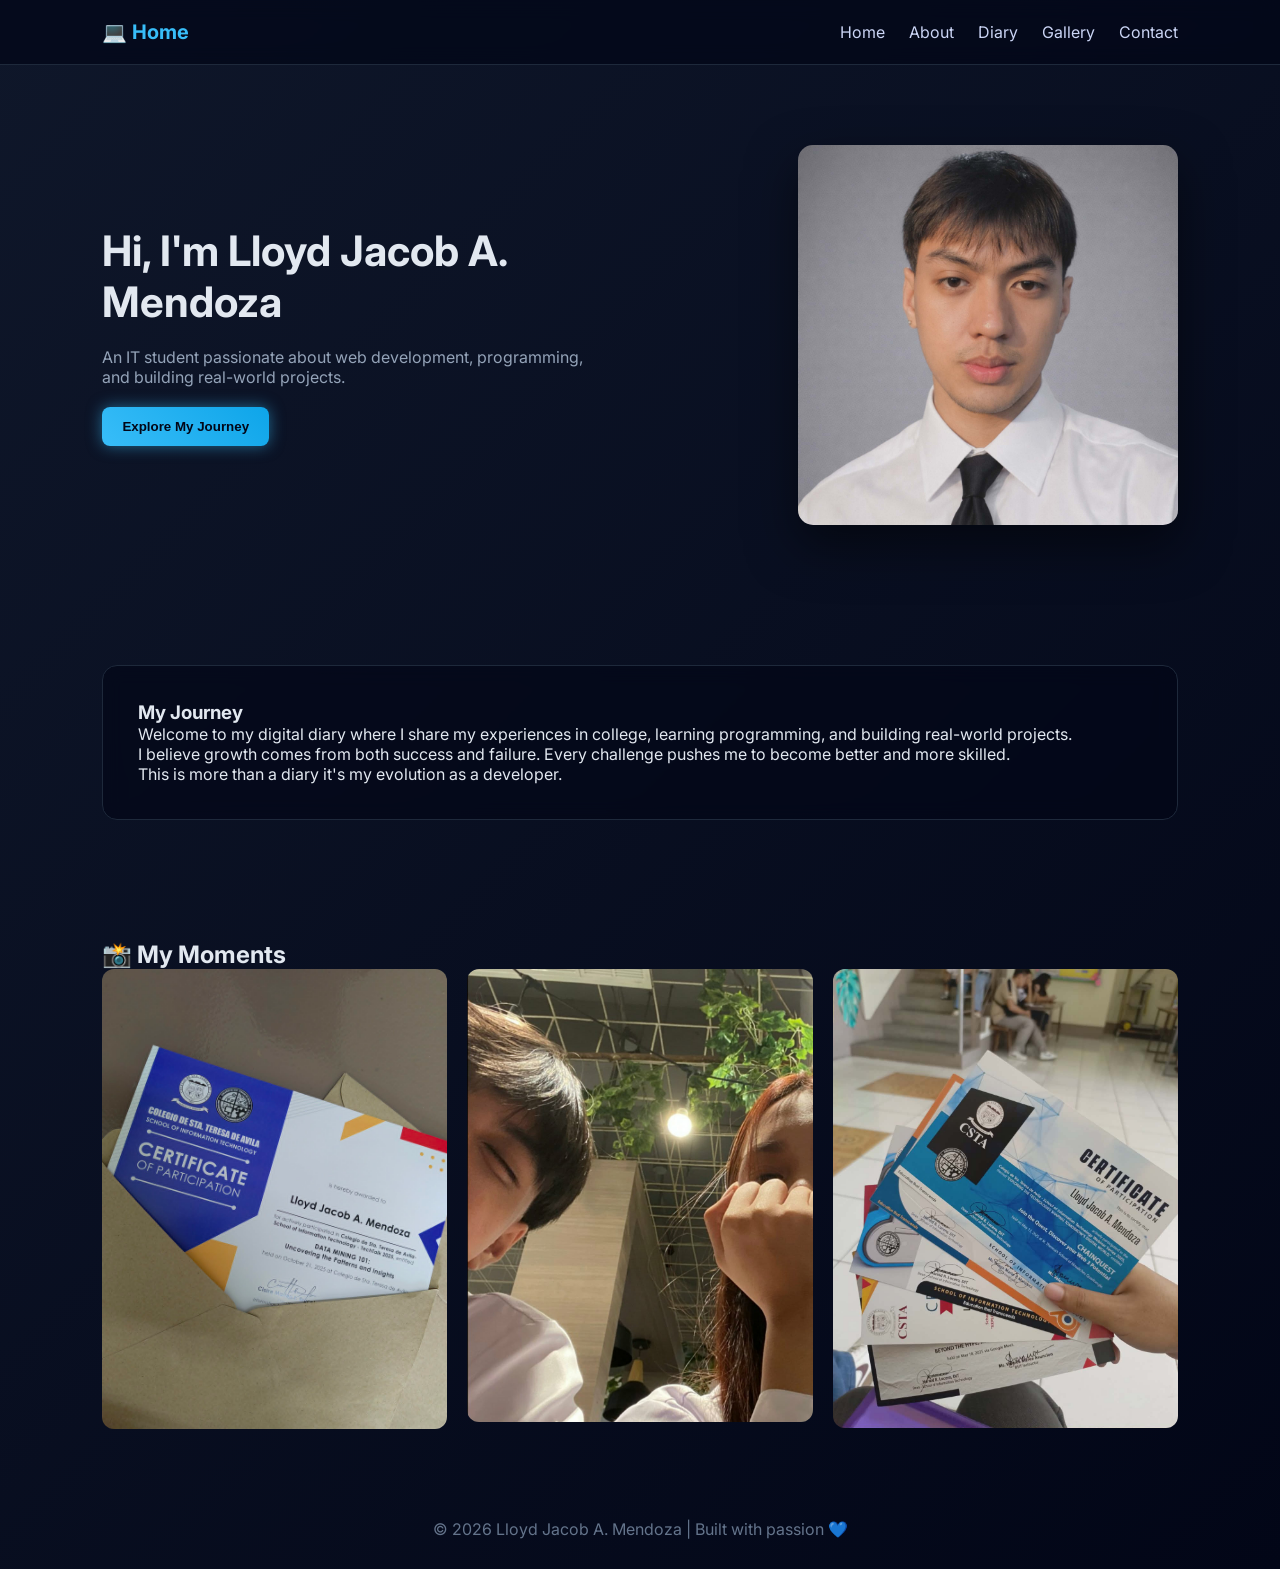
<file: index.html>
<!DOCTYPE html>
<html lang="en">
<head>
<meta charset="UTF-8">
<title>Lloyd Jacob A. Mendoza | Portfolio</title>

<link href="https://fonts.googleapis.com/css2?family=Inter:wght@300;400;600;700&display=swap" rel="stylesheet">

<style>
* {
    margin: 0;
    padding: 0;
    box-sizing: border-box;
}

body {
    font-family: 'Inter', sans-serif;
    background: linear-gradient(135deg, #0f172a, #020617);
    color: #e2e8f0;

    opacity: 0;
    transition: opacity 0.6s ease;
}

body.show {
    opacity: 1;
}

/* HEADER */
header {
    display: flex;
    justify-content: space-between;
    align-items: center;
    padding: 20px 8%;
    backdrop-filter: blur(10px);
    background: rgba(2,6,23,0.7);
    border-bottom: 1px solid #1e293b;
    position: sticky;
    top: 0;
    z-index: 100;
}

header h1 {
    font-size: 20px;
    color: #38bdf8;
}

/* NAV */
nav a {
    color: #cbd5f5;
    margin-left: 20px;
    text-decoration: none;
    position: relative;
}

nav a::after {
    content: "";
    position: absolute;
    width: 0%;
    height: 2px;
    background: #38bdf8;
    left: 0;
    bottom: -5px;
    transition: 0.3s;
}

nav a:hover::after {
    width: 100%;
}

/* HERO */
.hero {
    display: flex;
    align-items: center;
    justify-content: space-between;
    padding: 80px 8%;
    gap: 40px;
}

.hero-text {
    max-width: 500px;
}

.hero h2 {
    font-size: 42px;
}

.hero p {
    margin: 20px 0;
    color: #94a3b8;
}

/* BUTTON */
.hero button {
    padding: 12px 20px;
    border: none;
    background: linear-gradient(45deg, #38bdf8, #0ea5e9);
    color: #020617;
    border-radius: 8px;
    cursor: pointer;
    font-weight: 600;
    transition: 0.3s;
    box-shadow: 0 0 15px rgba(56,189,248,0.5);
}

.hero button:hover {
    transform: translateY(-3px) scale(1.05);
}

/* IMAGE */
.hero img {
    width: 380px;
    border-radius: 15px;
    box-shadow: 0 20px 50px rgba(0,0,0,0.5);
}

/* SECTION */
.section {
    padding: 60px 8%;
}

/* CARD */
.card {
    background: rgba(2,6,23,0.6);
    border: 1px solid #1e293b;
    border-radius: 15px;
    padding: 35px;
    backdrop-filter: blur(10px);

    opacity: 0;
    transform: translateY(60px);
    transition: 0.8s ease;
}

.card.active {
    opacity: 1;
    transform: translateY(0);
}

/* GALLERY */
.gallery {
    display: grid;
    grid-template-columns: repeat(auto-fit, minmax(250px, 1fr));
    gap: 20px;
}

.gallery img {
    width: 100%;
    border-radius: 12px;
    opacity: 0;
    transform: scale(0.8);
    transition: 0.6s;
}

.gallery img.active {
    opacity: 1;
    transform: scale(1);
}

.gallery img:hover {
    transform: scale(1.08);
}

/* TITLE */
.section h2 {
    opacity: 0;
    transform: translateY(30px);
    transition: 0.6s;
}

.section h2.active {
    opacity: 1;
    transform: translateY(0);
}

/* PARALLAX */
.parallax {
    transition: transform 0.2s linear;
}

/* FOOTER */
footer {
    text-align: center;
    padding: 30px;
    color: #64748b;
}

/* RESPONSIVE */
@media (max-width: 900px) {
    .hero {
        flex-direction: column;
        text-align: center;
    }

    .hero img {
        width: 100%;
        max-width: 300px;
    }
}
</style>
</head>

<body>

<header>
    <h1>💻 Home</h1>
    <nav>
        <a href="index.html">Home</a>
        <a href="about.html">About</a>
        <a href="diary.html">Diary</a>
        <a href="gallery.html">Gallery</a>
        <a href="contact.html">Contact</a>
    </nav>
</header>

<!-- HERO -->
<section class="hero">
    <div class="hero-text">
        <h2>Hi, I'm Lloyd Jacob A. Mendoza </h2>
        <p>
            An IT student passionate about web development, programming, and building real-world projects.
        </p>

        <a href="diary.html">
            <button>Explore My Journey</button>
        </a>
    </div>

    <img src="me1x1.jpg" class="parallax">
</section>

<!-- JOURNEY -->
<section class="section">
    <div class="card">
        <h3> My Journey</h3>
        <p>
            Welcome to my digital diary where I share my experiences in college,
            learning programming, and building real-world projects.
        </p>
        <p>
            I believe growth comes from both success and failure. Every challenge
            pushes me to become better and more skilled.
        </p>
        <p>
            This is more than a diary it's my evolution as a developer.
        </p>
    </div>
</section>

<!-- GALLERY -->
<section class="section">
    <h2>📸 My Moments</h2>

    <div class="gallery">
        <img src="datamining.jpg">
        <img src="gf2.jpg">
        <img src="5cert.jpg">
    </div>
</section>

<footer>
    © 2026 Lloyd Jacob A. Mendoza | Built with passion 💙
</footer>

<script>
// PAGE LOAD
window.addEventListener("load", () => {
    document.body.classList.add("show");
});

// SCROLL REVEAL
const elements = document.querySelectorAll(".card, .gallery img, .section h2");

const observer = new IntersectionObserver((entries) => {
    entries.forEach((entry, index) => {
        if (entry.isIntersecting) {
            setTimeout(() => {
                entry.target.classList.add("active");
            }, index * 150);
        }
    });
}, { threshold: 0.2 });

elements.forEach(el => observer.observe(el));

// PARALLAX
window.addEventListener("scroll", () => {
    let scrolled = window.scrollY;

    document.querySelectorAll(".parallax").forEach(el => {
        el.style.transform = `translateY(${scrolled * 0.2}px)`;
    });
});
</script>

</body>
</html>
</file>
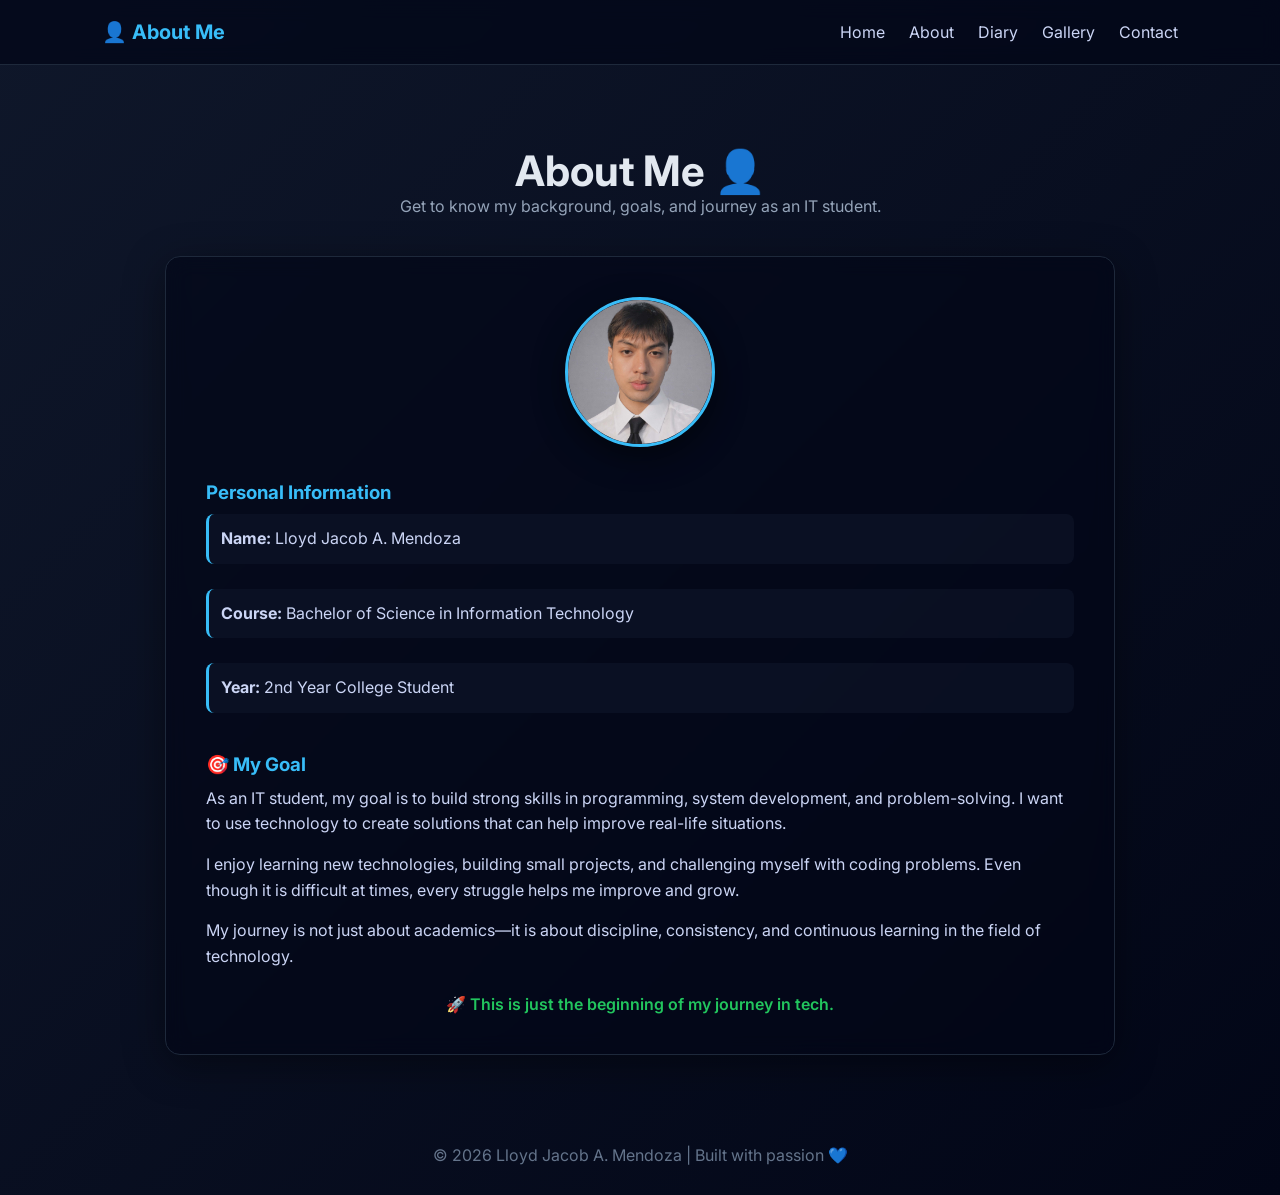
<file: about.html>
<!DOCTYPE html>
<html lang="en">
<head>
<meta charset="UTF-8">
<title>About | Lloyd Jacob A. Mendoza</title>

<link href="https://fonts.googleapis.com/css2?family=Inter:wght@300;400;600;700&display=swap" rel="stylesheet">

<style>
* {
    margin: 0;
    padding: 0;
    box-sizing: border-box;
}

body {
    font-family: 'Inter', sans-serif;
    background: linear-gradient(135deg, #0f172a, #020617);
    color: #e2e8f0;

    opacity: 0;
    transition: opacity 0.6s ease;
}

body.show {
    opacity: 1;
}

/* HEADER */
header {
    display: flex;
    justify-content: space-between;
    align-items: center;
    padding: 20px 8%;
    backdrop-filter: blur(10px);
    background: rgba(2,6,23,0.7);
    border-bottom: 1px solid #1e293b;
    position: sticky;
    top: 0;
    z-index: 10;
}

header h1 {
    font-size: 20px;
    color: #38bdf8;
}

/* NAV ANIMATION */
nav a {
    color: #cbd5f5;
    margin-left: 20px;
    text-decoration: none;
    position: relative;
}

nav a::after {
    content: "";
    position: absolute;
    width: 0%;
    height: 2px;
    background: #38bdf8;
    left: 0;
    bottom: -5px;
    transition: 0.3s;
}

nav a:hover::after {
    width: 100%;
}

/* HERO */
.hero {
    text-align: center;
    padding: 80px 20px 40px;

    opacity: 0;
    transform: translateY(40px);
    transition: 0.8s;
}

.hero.active {
    opacity: 1;
    transform: translateY(0);
}

.hero h2 {
    font-size: 42px;
}

.hero p {
    color: #94a3b8;
}

/* CONTAINER */
.container {
    width: 90%;
    max-width: 950px;
    margin: auto;
    padding-bottom: 60px;
}

/* CARD */
.card {
    background: rgba(2,6,23,0.6);
    border: 1px solid #1e293b;
    border-radius: 15px;
    padding: 40px;
    box-shadow: 0 10px 40px rgba(0,0,0,0.4);
    backdrop-filter: blur(10px);

    opacity: 0;
    transform: translateY(60px);
    transition: 0.8s ease;
}

.card.active {
    opacity: 1;
    transform: translateY(0);
}

.card:hover {
    transform: translateY(-5px) scale(1.01);
    border-color: #38bdf8;
}

/* PROFILE */
.profile {
    text-align: center;
    margin-bottom: 30px;
}

.profile img {
    width: 150px;
    height: 150px;
    object-fit: cover;
    border-radius: 50%;
    border: 3px solid #38bdf8;
    box-shadow: 0 10px 30px rgba(0,0,0,0.5);

    transition: transform 0.3s;
}

/* PARALLAX */
.parallax {
    transition: transform 0.2s linear;
}

.profile img:hover {
    transform: scale(1.1);
}

/* SECTIONS */
.card h3 {
    margin-top: 25px;
    margin-bottom: 10px;
    color: #38bdf8;
}

.card p {
    margin-bottom: 15px;
    color: #cbd5f5;
    line-height: 1.6;
}

/* INFO BOX */
.info {
    display: grid;
    gap: 10px;
}

.info p {
    background: rgba(15,23,42,0.6);
    padding: 12px;
    border-radius: 8px;
    border-left: 3px solid #38bdf8;

    opacity: 0;
    transform: translateX(-40px);
    transition: 0.6s;
}

.info p.active {
    opacity: 1;
    transform: translateX(0);
}

/* HIGHLIGHT */
.highlight {
    text-align: center;
    margin-top: 25px;
    color: #22c55e;
    font-weight: 600;

    opacity: 0;
    transform: scale(0.9);
    transition: 0.6s;
}

.highlight.active {
    opacity: 1;
    transform: scale(1);
}

/* FOOTER */
footer {
    text-align: center;
    padding: 30px;
    color: #64748b;
}

/* RESPONSIVE */
@media (max-width: 768px) {
    header {
        flex-direction: column;
    }

    .hero h2 {
        font-size: 30px;
    }

    .card {
        padding: 25px;
    }
}
</style>
</head>

<body>

<header>
    <h1>👤 About Me</h1>
    <nav>
        <a href="index.html">Home</a>
        <a href="about.html">About</a>
        <a href="diary.html">Diary</a>
        <a href="gallery.html">Gallery</a>
        <a href="contact.html">Contact</a>
    </nav>
</header>

<section class="hero">
    <h2>About Me 👤</h2>
    <p>Get to know my background, goals, and journey as an IT student.</p>
</section>

<div class="container">

    <div class="card">

        <div class="profile">
            <img src="me1x1.jpg" class="parallax">
        </div>

        <h3> Personal Information</h3>

        <div class="info">
            <p><strong>Name:</strong> Lloyd Jacob A. Mendoza</p>
            <p><strong>Course:</strong> Bachelor of Science in Information Technology</p>
            <p><strong>Year:</strong> 2nd Year College Student</p>
        </div>

        <h3>🎯 My Goal</h3>
        <p>
            As an IT student, my goal is to build strong skills in programming,
            system development, and problem-solving. I want to use technology
            to create solutions that can help improve real-life situations.
        </p>

        <p>
            I enjoy learning new technologies, building small projects, and
            challenging myself with coding problems. Even though it is difficult
            at times, every struggle helps me improve and grow.
        </p>

        <p>
            My journey is not just about academics—it is about discipline,
            consistency, and continuous learning in the field of technology.
        </p>

        <div class="highlight">
            🚀 This is just the beginning of my journey in tech.
        </div>

    </div>

</div>

<footer>
    © 2026 Lloyd Jacob A. Mendoza | Built with passion 💙
</footer>

<script>
// PAGE FADE
window.addEventListener("load", () => {
    document.body.classList.add("show");
});

// SCROLL ANIMATION
const elements = document.querySelectorAll(
    ".hero, .card, .info p, .highlight"
);

const observer = new IntersectionObserver((entries) => {
    entries.forEach((entry, index) => {
        if (entry.isIntersecting) {
            setTimeout(() => {
                entry.target.classList.add("active");
            }, index * 120);
        }
    });
}, { threshold: 0.2 });

elements.forEach(el => observer.observe(el));

// PARALLAX
window.addEventListener("scroll", () => {
    let scrolled = window.scrollY;

    document.querySelectorAll(".parallax").forEach(el => {
        el.style.transform = `translateY(${scrolled * 0.2}px)`;
    });
});
</script>

</body>
</html>
</file>
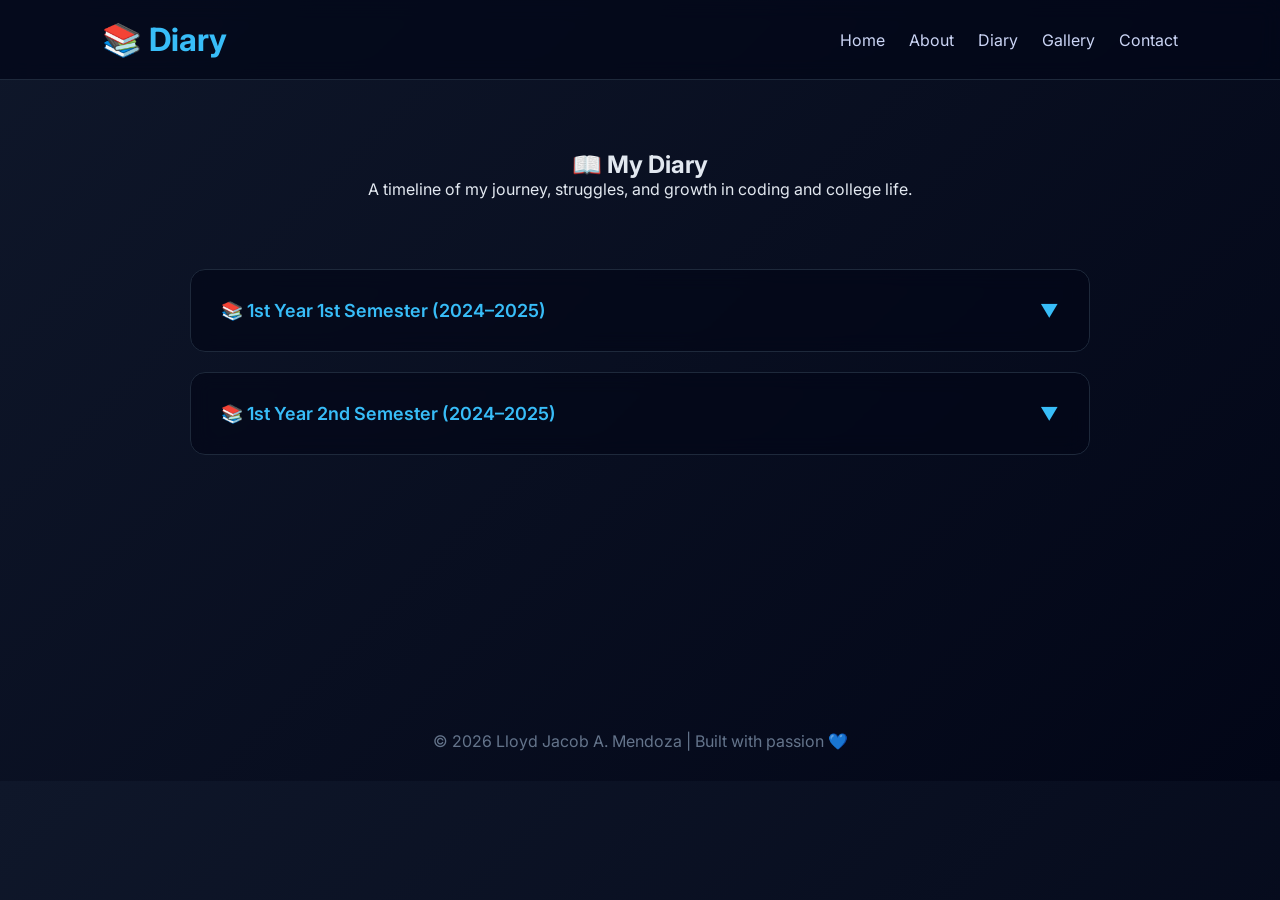
<file: diary.html>
<!DOCTYPE html>
<html lang="en">
<head>
<meta charset="UTF-8">
<title>Diary | Diary</title>

<link href="https://fonts.googleapis.com/css2?family=Inter:wght@300;400;600;700&display=swap" rel="stylesheet">

<style>
* {
    margin: 0;
    padding: 0;
    box-sizing: border-box;
}

body {
    font-family: 'Inter', sans-serif;
    background: linear-gradient(135deg, #0f172a, #020617);
    color: #e2e8f0;

    opacity: 0;
    transition: opacity 0.6s ease;
}

body.show {
    opacity: 1;
}

/* HEADER */
header {
    display: flex;
    justify-content: space-between;
    align-items: center;
    padding: 20px 8%;
    backdrop-filter: blur(10px);
    background: rgba(2,6,23,0.7);
    border-bottom: 1px solid #1e293b;
    position: sticky;
    top: 0;
}

header h1 {
    color: #38bdf8;
    size: 24
}

nav a {
    color: #cbd5f5;
    margin-left: 20px;
    text-decoration: none;
    position: relative;
}

nav a::after {
    content: "";
    position: absolute;
    width: 0%;
    height: 2px;
    background: #38bdf8;
    left: 0;
    bottom: -5px;
    transition: 0.3s;
}

nav a:hover::after {
    width: 100%;
}

/* HERO */
.hero {
    text-align: center;
    padding: 70px 20px 30px;

    opacity: 0;
    transform: translateY(40px);
    transition: 0.8s;
}

.hero.active {
    opacity: 1;
    transform: translateY(0);
}

/* CONTAINER */
.container {
    width: 90%;
    max-width: 900px;
    margin: 40px auto;
}

/* SEMESTER */
.semester {
    background: rgba(2,6,23,0.6);
    border: 1px solid #1e293b;
    border-radius: 15px;
    margin-bottom: 20px;
    padding: 20px;
    backdrop-filter: blur(10px);
    transition: 0.4s;
    overflow: hidden;

    opacity: 0;
    transform: translateY(50px);
}

.semester.active {
    opacity: 1;
    transform: translateY(0);
}

.semester summary {
    list-style: none;
    cursor: pointer;
    font-weight: 600;
    color: #38bdf8;
    font-size: 18px;
    padding: 10px;
    display: flex;
    justify-content: space-between;
    align-items: center;
}

.semester summary::-webkit-details-marker {
    display: none;
}

.semester summary::after {
    content: "▼";
    transition: 0.3s;
}

.semester[open] summary::after {
    transform: rotate(180deg);
}

/* ENTRY */
.entries {
    margin-top: 15px;
}

.entry {
    margin-top: 12px;
    padding: 15px;
    border-left: 3px solid #38bdf8;
    background: rgba(15,23,42,0.6);
    border-radius: 8px;

    opacity: 0;
    transform: translateX(-30px);
    transition: 0.5s;
}

.entry.active {
    opacity: 1;
    transform: translateX(0);
}

.entry summary {
    list-style: none;
    cursor: pointer;
    display: flex;
    justify-content: space-between;
}

.entry summary::-webkit-details-marker {
    display: none;
}

.entry summary::after {
    content: "▶";
    transition: 0.3s;
}

.entry[open] summary::after {
    transform: rotate(90deg);
}

.entry p {
    margin-top: 10px;
    color: #cbd5f5;
    line-height: 1.6;
}

/* FOOTER */
footer {
    text-align: center;
    padding: 30px;
    color: #64748b;
}
</style>
</head>

<body>

<header>
    <h1>📚 Diary</h1>
    <nav>
        <a href="index.html">Home</a>
        <a href="about.html">About</a>
        <a href="diary.html">Diary</a>
        <a href="gallery.html">Gallery</a>
        <a href="contact.html">Contact</a>
    </nav>
</header>

<section class="hero">
    <h2>📖 My Diary</h2>
    <p>A timeline of my journey, struggles, and growth in coding and college life.</p>
</section>

<div class="container">


<details class="semester">
    <summary>📚 1st Year 1st Semester (2024–2025)</summary>

    <div class="entries">
        <details class="entry">
            <summary>📅 My First Day — August 2024</summary>
            <p>
                My first day in college was both exciting and nerve-wracking. I met new classmates,
                explored a new environment, and realized that IT would not be easy. I had little
                knowledge in coding, but I knew this was the start of something important.
            </p>
        </details>

        <details class="entry">
            <summary>📅 Learning to Code</summary>
            <p>
                Learning programming was very challenging at first. Understanding logic and writing
                code on my own took time. I struggled a lot, especially when errors appeared and I
                didn’t know how to fix them. Still, I kept practicing and slowly improved.
            </p>
        </details>

        <details class="entry">
            <summary>📅 Exams & Pressure</summary>
            <p>
                Exams were stressful and required deep understanding. I spent long nights reviewing
                and practicing. It was exhausting, but it helped me become more disciplined.
            </p>
        </details>

        <details class="entry">
            <summary>📅 Friends & IT Week</summary>
            <p>
                I met friends who made college life more enjoyable. IT Week was a great experience
                fun, exciting, and a break from academic pressure.
            </p>
        </details>
    </div>
</details>

<details class="semester">
    <summary>📚 1st Year 2nd Semester (2024–2025)</summary>

    <div class="entries">
        <details class="entry">
            <summary>📅 New Semester</summary>
            <p>
                I entered this semester more confident. I already understood basic coding, but
                challenges were still there, especially with harder topics.
            </p>
        </details>

        <details class="entry">
            <summary>📅 Continuous Struggles</summary>
            <p>
                Debugging and solving problems still took a lot of time. I relied heavily on
                self-learning, watching tutorials, and practicing alone.
            </p>
        </details>

        <details class="entry">
            <summary>📅 Group Activities</summary>
            <p>
                Group works helped me improve teamwork and communication skills. It wasn’t always
                easy, but it taught me how to work with others.
            </p>
        </details>

        <details class="entry">
            <summary>📅 Progress</summary>
            <p>
                I saw my growth this semester. I became more confident writing code and solving
                problems compared to before. 
            </p>
        </details>
    </div>
</details>

<details class="semester">
    <summary>📚 2nd Year 1st Semester (2025–2026)</summary>

    <div class="entries">
        <details class="entry">
            <summary>📅 Leveling Up</summary>
            <p>
                Subjects became more advanced and required deeper understanding. Coding was harder,
                but I was more prepared and determined to improve.
            </p>
        </details>

        <details class="entry">
            <summary>📅 Independent Learning</summary>
            <p>
                I spent more time coding on my own, practicing and building small projects.
                It was difficult, but it helped me grow faster.
            </p>
        </details>

        <details class="entry">
            <summary>📅 Pressure</summary>
            <p>
                Deadlines and requirements became overwhelming at times, but I learned how to
                manage my time better. We had so much things to do, we spend months in developing 
                our exhibit project but thankfully, me and my friends got 1st place, best sdg 
                and best IoT implemantaton awards on Application Development Exhibit.
            </p>
        </details>
    </div>
</details>

<details class="semester">
    <summary>📚 2nd Year 2nd Semester (2025–2026)</summary>

    <div class="entries">
        <details class="entry">
            <summary>📅 Consistency</summary>
            <p>
                Coding became part of my routine. I kept pushing myself to improve even when it was hard.
            </p>
        </details>

        <details class="entry">
            <summary>📅 Motivation</summary>
            <p>
                My family, girlfriend, friends and other love ones motivated me to do more and give more
                and helped me throughout this journey.
            </p>
        </details>

        <details class="entry">
            <summary>📅 Looking Forward</summary>
            <p>
                I know there is still a lot to learn, but I am determined to continue growing
                and improving my skills as a developer.
            </p>
        </details>

        <details class="entry">
            <summary>💖 Special Mention</summary>
            <p>
                I would like to give a special mention to my parents for their continuous support
                throughout my journey. Most especially to my mother, who gave me the opportunity
                to enter college and pursue my dreams. Her sacrifices, encouragement, and belief
                in me inspire me to keep going even during difficult times. Everything I achieve
                is for them.
            </p>
        </details>
    </div>
</details>

<!-- ================= END CONTENT ================= -->

</div>

<footer>
    © 2026 Lloyd Jacob A. Mendoza | Built with passion 💙
</footer>

<script>
// PAGE FADE IN
window.addEventListener("load", () => {
    document.body.classList.add("show");
});

// ONLY ONE SEMESTER OPEN AT A TIME (IMPORTANT FIX)
document.querySelectorAll(".semester").forEach(item => {
    item.addEventListener("toggle", () => {
        if (item.open) {
            document.querySelectorAll(".semester").forEach(other => {
                if (other !== item) {
                    other.open = false;
                }
            });
        }
    });
});

// SCROLL ANIMATION
const elements = document.querySelectorAll(".semester, .entry, .hero");

const observer = new IntersectionObserver((entries) => {
    entries.forEach((entry, index) => {
        if (entry.isIntersecting) {
            setTimeout(() => {
                entry.target.classList.add("active");
            }, index * 120);
        }
    });
}, { threshold: 0.2 });

elements.forEach(el => observer.observe(el));
</script>

</body>
</html>
</file>
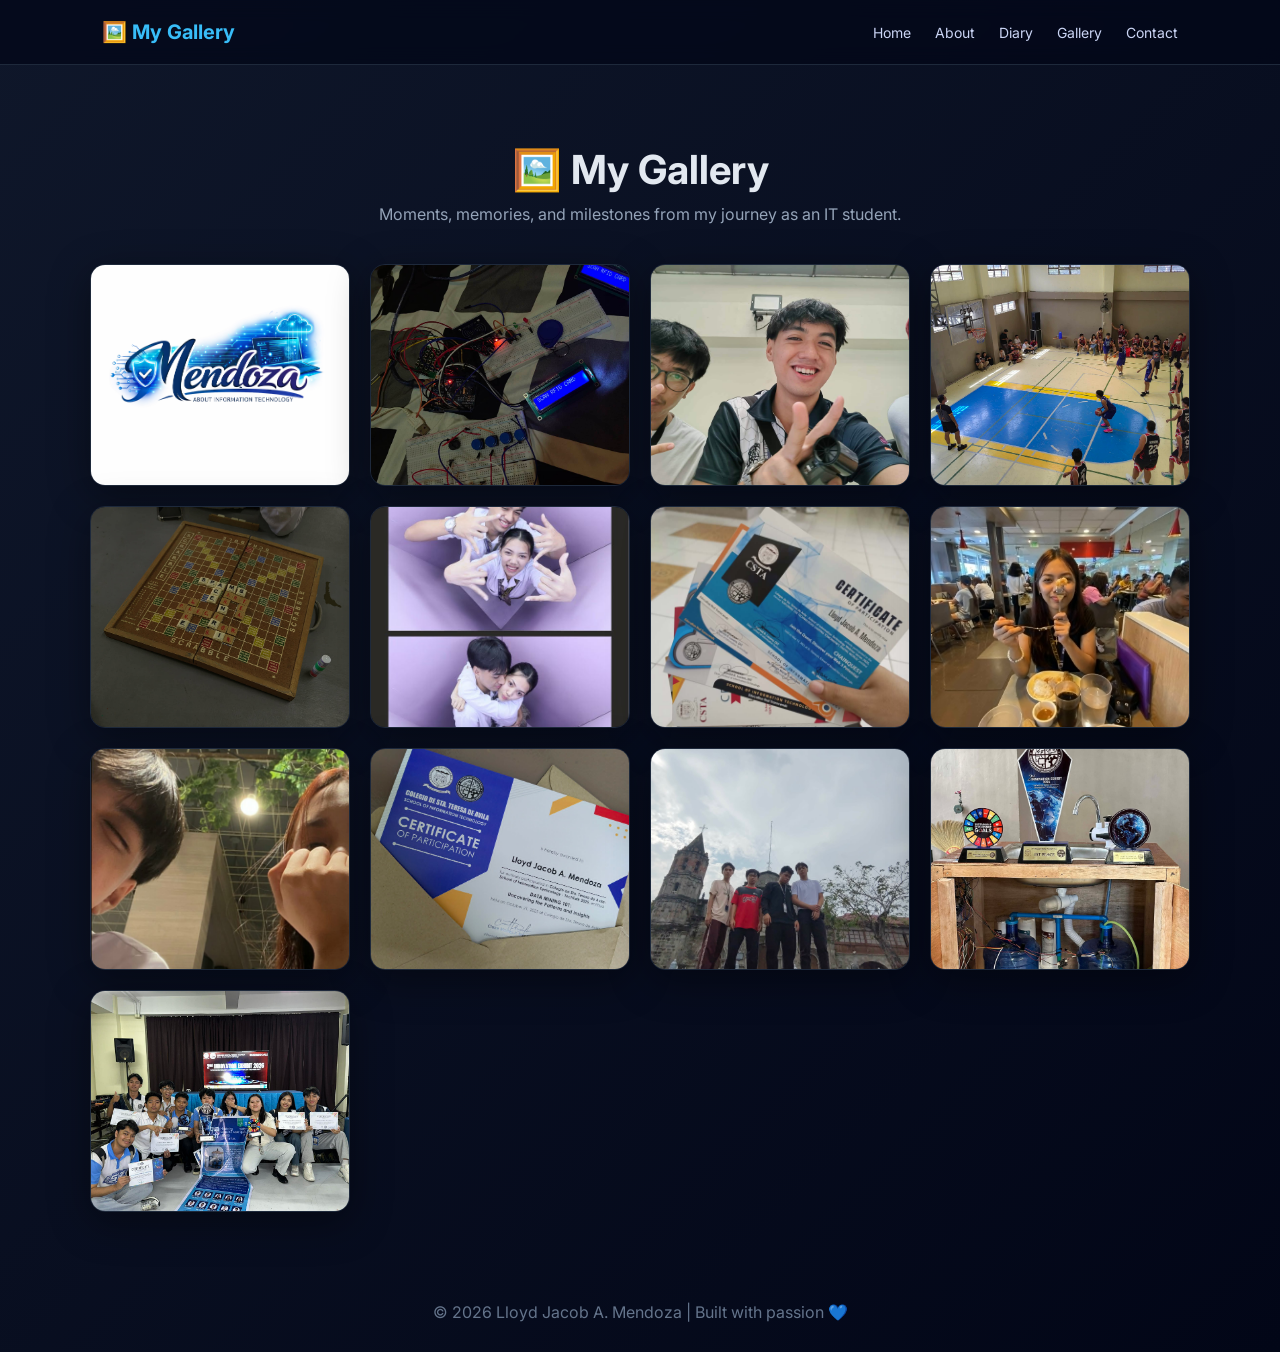
<file: gallery.html>
<!DOCTYPE html>
<html lang="en">
<head>
<meta charset="UTF-8">
<title>Gallery | Lloyd Jacob A. Mendoza</title>

<link href="https://fonts.googleapis.com/css2?family=Inter:wght@300;400;600;700&display=swap" rel="stylesheet">

<style>
* {
    margin: 0;
    padding: 0;
    box-sizing: border-box;
}

body {
    font-family: 'Inter', sans-serif;
    background: linear-gradient(135deg, #0f172a, #020617);
    color: #e2e8f0;

    opacity: 0;
    transition: opacity 0.6s ease;
}

body.show {
    opacity: 1;
}

/* HEADER */
header {
    display: flex;
    justify-content: space-between;
    align-items: center;
    padding: 20px 8%;
    backdrop-filter: blur(10px);
    background: rgba(2,6,23,0.7);
    border-bottom: 1px solid #1e293b;
    position: sticky;
    top: 0;
    z-index: 10;
}

header h1 {
    font-size: 20px;
    color: #38bdf8;
    font-weight: 700;
}

nav a {
    color: #cbd5f5;
    margin-left: 20px;
    text-decoration: none;
    font-size: 14px;
    position: relative;
}

nav a::after {
    content: "";
    position: absolute;
    width: 0%;
    height: 2px;
    background: #38bdf8;
    left: 0;
    bottom: -5px;
    transition: 0.3s;
}

nav a:hover::after {
    width: 100%;
}

/* HERO */
.hero {
    text-align: center;
    padding: 80px 20px 40px;

    opacity: 0;
    transform: translateY(40px);
    transition: 0.8s;
}

.hero.active {
    opacity: 1;
    transform: translateY(0);
}

.hero h2 {
    font-size: 40px;
    margin-bottom: 10px;
}

.hero p {
    color: #94a3b8;
}

/* CONTAINER */
.container {
    width: 90%;
    max-width: 1100px;
    margin: auto;
    padding-bottom: 60px;
}

/* GALLERY GRID */
.gallery {
    display: grid;
    grid-template-columns: repeat(auto-fit, minmax(230px, 1fr));
    gap: 20px;
}

/* ITEM */
.gallery-item {
    position: relative;
    border-radius: 15px;
    overflow: hidden;
    border: 1px solid #1e293b;
    background: rgba(2,6,23,0.6);
    box-shadow: 0 10px 40px rgba(0,0,0,0.4);
    transition: 0.5s;

    opacity: 0;
    transform: translateY(50px);
}

.gallery-item.active {
    opacity: 1;
    transform: translateY(0);
}

.gallery-item:hover {
    transform: translateY(-10px);
    border-color: #38bdf8;
}

/* IMAGE */
.gallery-item img {
    width: 100%;
    height: 220px;
    object-fit: cover;
    display: block;
    cursor: pointer;
    transition: 0.4s;
}

.gallery-item img:hover {
    transform: scale(1.05);
    filter: brightness(1.1);
}

/* OVERLAY */
.overlay {
    position: absolute;
    bottom: 0;
    left: 0;
    right: 0;
    background: rgba(2,6,23,0.7);
    padding: 10px;
    text-align: center;
    color: #38bdf8;
    font-size: 14px;
    opacity: 0;
    transition: 0.3s;
}

.gallery-item:hover .overlay {
    opacity: 1;
}

/* LIGHTBOX */
.lightbox {
    position: fixed;
    inset: 0;
    background: rgba(0,0,0,0.92);
    display: none;
    align-items: center;
    justify-content: center;
    z-index: 999;
    padding: 20px;
}

.lightbox.active {
    display: flex;
}

.lightbox img {
    max-width: 85%;
    max-height: 85%;
    border-radius: 10px;
    animation: pop 0.25s ease;
}

@keyframes pop {
    from { transform: scale(0.8); opacity: 0; }
    to { transform: scale(1); opacity: 1; }
}

.close {
    position: absolute;
    top: 20px;
    right: 30px;
    font-size: 35px;
    color: white;
    cursor: pointer;
}

/* FOOTER */
footer {
    text-align: center;
    padding: 30px;
    color: #64748b;
}
</style>
</head>

<body>

<header>
    <h1>🖼️ My Gallery</h1>
    <nav>
        <a href="index.html">Home</a>
        <a href="about.html">About</a>
        <a href="diary.html">Diary</a>
        <a href="gallery.html">Gallery</a>
        <a href="contact.html">Contact</a>
    </nav>
</header>

<section class="hero">
    <h2>🖼️ My Gallery</h2>
    <p>Moments, memories, and milestones from my journey as an IT student.</p>
</section>

<section class="container">

<div class="gallery">

    <div class="gallery-item"><img src="mendozalogo.png"><div class="overlay">Logo Design</div></div>
    <div class="gallery-item"><img src="pic1.jpg"><div class="overlay">School Activity</div></div>
    <div class="gallery-item"><img src="pic2.jpg"><div class="overlay">Classmates</div></div>
    <div class="gallery-item"><img src="pic3.jpg"><div class="overlay">Intrams</div></div>
    <div class="gallery-item"><img src="pic4.jpg"><div class="overlay">Scrabble</div></div>
    <div class="gallery-item"><img src="menash.jpg"><div class="overlay">Moments</div></div>
    <div class="gallery-item"><img src="5cert.jpg"><div class="overlay">Certificates</div></div>
    <div class="gallery-item"><img src="gfjabi.jpg"><div class="overlay">Memories</div></div>
    <div class="gallery-item"><img src="gf2.jpg"><div class="overlay">Moments</div></div>
    <div class="gallery-item"><img src="datamining.jpg"><div class="overlay">Data Mining Project</div></div>
    <div class="gallery-item"><img src="vlog.jpg"><div class="overlay">Vlog</div></div>
    <div class="gallery-item"><img src="appdev.jpg"><div class="overlay">Appdev Exhibit</div></div>
    <div class="gallery-item"><img src="1stplace.jpg"><div class="overlay">1st Place</div></div>
    

</div>

</section>

<!-- LIGHTBOX -->
<div class="lightbox" id="lightbox">
    <div class="close" id="closeBtn">&times;</div>
    <img id="lightboxImg">
</div>

<footer>
    © 2026 Lloyd Jacob A. Mendoza | Built with passion 💙
</footer>

<script>
// PAGE FADE IN (same as index/about)
window.addEventListener("load", () => {
    document.body.classList.add("show");
});

// SCROLL REVEAL (UNIFIED STYLE)
const elements = document.querySelectorAll(".hero, .gallery-item");

const observer = new IntersectionObserver((entries) => {
    entries.forEach(entry => {
        if (entry.isIntersecting) {
            entry.target.classList.add("active");
        }
    });
}, { threshold: 0.2 });

elements.forEach(el => observer.observe(el));

// LIGHTBOX
const lightbox = document.getElementById("lightbox");
const lightboxImg = document.getElementById("lightboxImg");
const closeBtn = document.getElementById("closeBtn");

document.querySelectorAll(".gallery-item img").forEach(img => {
    img.addEventListener("click", () => {
        lightbox.classList.add("active");
        lightboxImg.src = img.src;
    });
});

function closeLightbox() {
    lightbox.classList.remove("active");
}

closeBtn.addEventListener("click", closeLightbox);

lightbox.addEventListener("click", (e) => {
    if (e.target === lightbox) closeLightbox();
});

document.addEventListener("keydown", (e) => {
    if (e.key === "Escape") closeLightbox();
});
</script>

</body>
</html>
</file>
